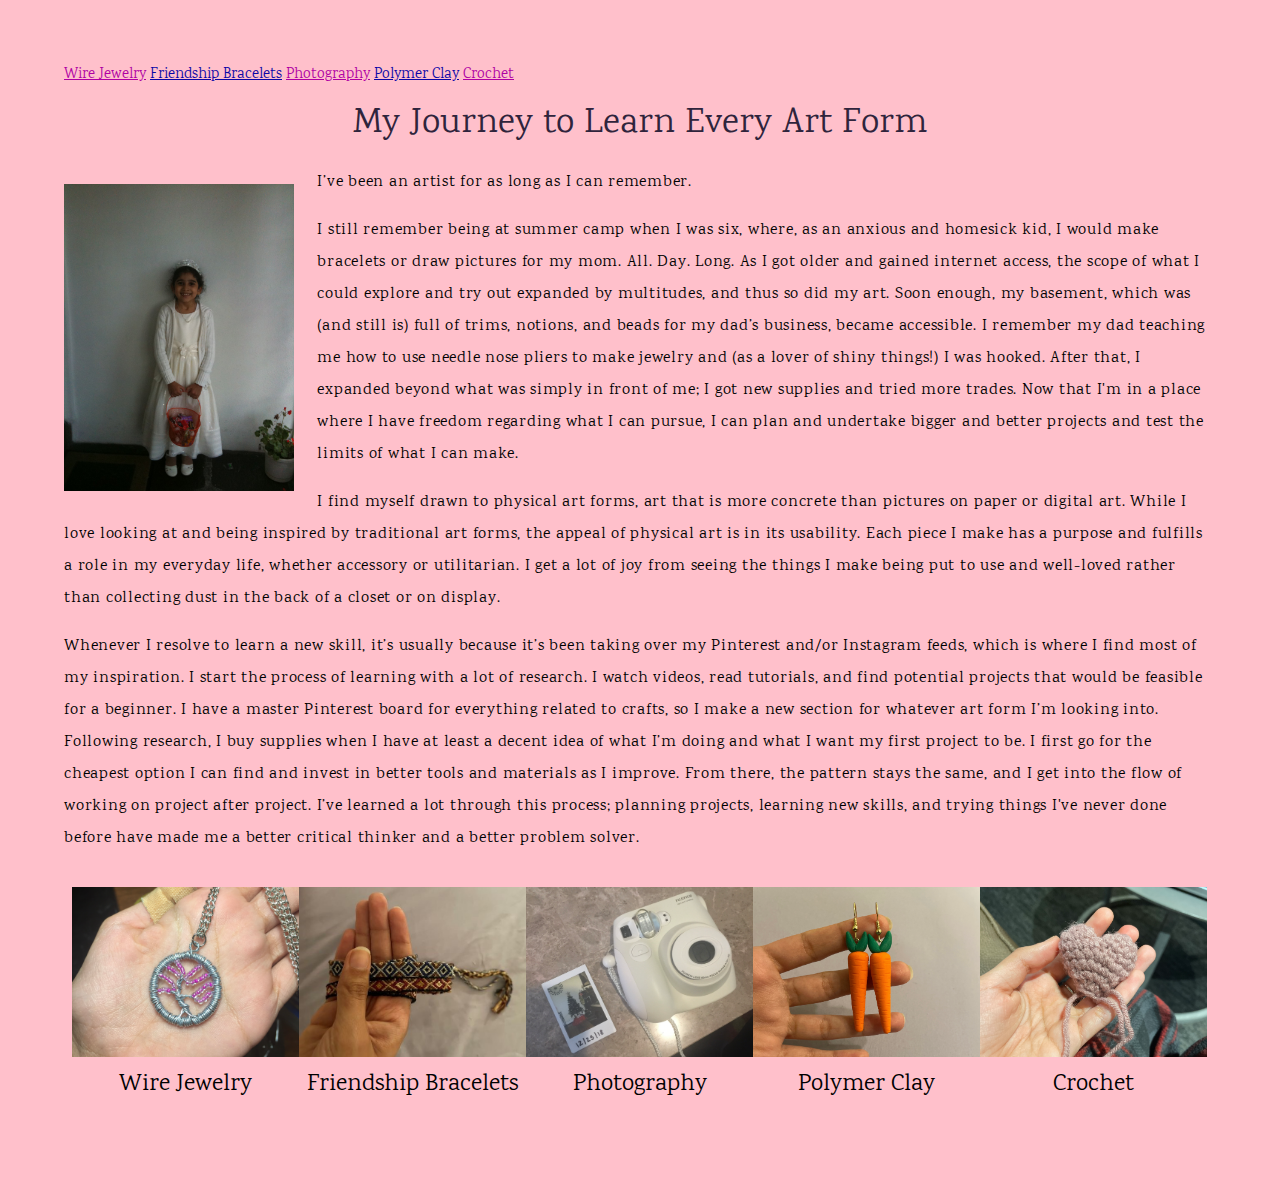
<file: index.html>
<!DOCTYPE html>
<html>
<!-- Template adapted from MDN's example at https://mdn.github.io/beginner-html-site-styled/ -->

<head>
    <meta charset="utf-8">
    <title>My Journey to Learn Every Art Form</title>
    <meta name="viewport" content="width=device-width, initial-scale=1">
    <link href = "stylesheets/style.css" rel = "stylesheet" type = "text/css">
    <link href = "stylesheets/w3.css" rel = "stylesheet" type = "text/css">
    <link rel="stylesheet" href="https://fonts.googleapis.com/css?family=Karma">
   
</head>

<div class="topnav">
  <a class = "nav1" href="wire_jewelry.html">Wire Jewelry</a>
  <a class = "nav2" href="friendship_bracelet.html">Friendship Bracelets</a>
  <a class = "nav1" href="photography.html">Photography</a>
  <a class = "nav2" href="polymer_clay.html">Polymer Clay</a>
  <a class = "nav1" href="crochet.html">Crochet</a>
</div>

<body>
    <h1>My Journey to Learn Every Art Form</h1>

    <img class = "img_left" ALIGN = "left" src="images/baby_picture.jpg" alt="six year old me">

    <p>I’ve been an artist for as long as I can remember.</p>

    <p>I still remember being at summer camp when I was six, where, as an anxious and homesick kid, I would make bracelets or draw pictures for my mom. All. Day. Long. As I got older and gained internet access, the scope of what I could explore and try out expanded by multitudes, and thus so did my art. Soon enough, my basement, which was (and still is) full of trims, notions, and beads for my dad’s business, became accessible. I remember my dad teaching me how to use needle nose pliers to make jewelry and (as a lover of shiny things!) I was hooked. After that, I expanded beyond what was simply in front of me; I got new supplies and tried more trades. Now that I'm in a place where I have freedom regarding what I can pursue, I can plan and undertake bigger and better projects and test the limits of what I can make.</p>

    <p>I find myself drawn to physical art forms, art that is more concrete than pictures on paper or digital art. While I love looking at and being inspired by traditional art forms, the appeal of physical art is in its usability. Each piece I make has a purpose and fulfills a role in my everyday life, whether accessory or utilitarian. I get a lot of joy from seeing the things I make being put to use and well-loved rather than collecting dust in the back of a closet or on display. </p>
    
    <p> Whenever I resolve to learn a new skill, it’s usually because it’s been taking over my Pinterest and/or Instagram feeds, which is where I find most of my inspiration. I start the process of learning with a lot of research. I watch videos, read tutorials, and find potential projects that would be feasible for a beginner. I have a master Pinterest board for everything related to crafts, so I make a new section for whatever art form I’m looking into. Following research, I buy supplies when I have at least a decent idea of what I’m doing and what I want my first project to be. I first go for the cheapest option I can find and invest in better tools and materials as I improve. From there, the pattern stays the same, and I get into the flow of working on project after project. I’ve learned a lot through this process; planning projects, learning new skills, and trying things I've never done before have made me a better critical thinker and a better problem solver.</p>

    <div class="w3-row-padding w3-padding-16 w3-center" id="food">

      <a href="wire_jewelry.html">
        <div class="w3-quarter">
          <img src="/images/tree_of_life.jpg" alt="Wire Jewelry" style="width:100%">
          <h3>Wire Jewelry</h3>
        </div>
      </a>
    
      <a href="friendship_bracelet.html">
      <div class="w3-quarter">
        <img src="/images/necklaces.jpg" alt="Friendship Bracelets" style="width:100%">
        <h3>Friendship Bracelets</h3>
      </div>
    </a>

    <a href="photography.html">
      <div class="w3-quarter">
        <img src="/images/polaroid.jpg" alt="Photography" style="width:100%">
        <h3>Photography</h3>
      </div>
    </a>

    <a href="polymer_clay.html">
      <div class="w3-quarter">
        <img src="/images/carrot_earrings.jpg" alt="Polymer Clay" style="width:100%">
        <h3>Polymer Clay</h3>
      </div>
    </a>

    <a href="crochet.html">
      <div class="w3-quarter">
        <img src="/images/crochet_heart.jpg" alt="Crochet" style="width:100%">
        <h3>Crochet</h3>
      </div>
    </a>

  </div>

</body>

</html>
</file>
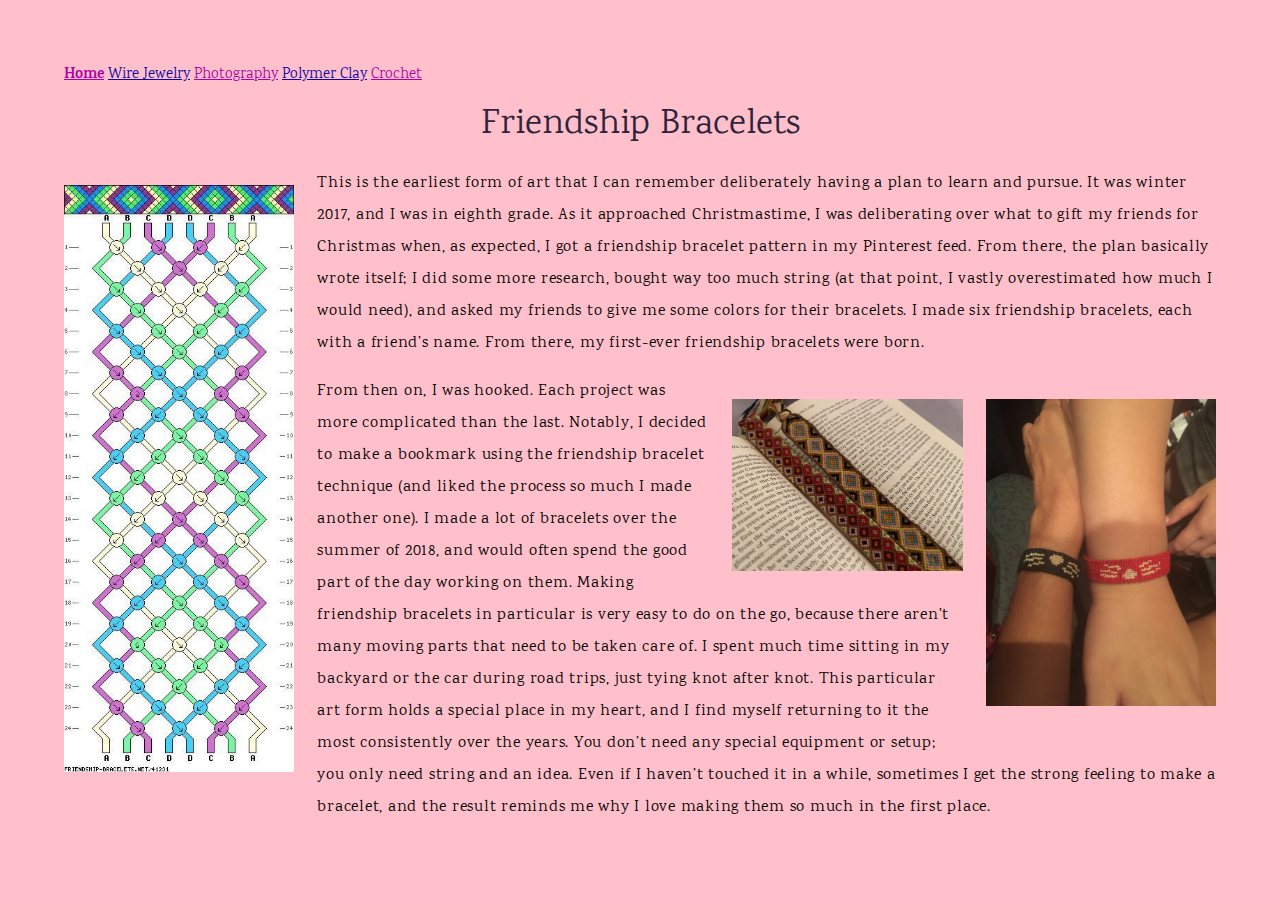
<file: friendship_bracelet.html>
<!DOCTYPE html>
<html>
<!-- Template adapted from MDN's example at https://mdn.github.io/beginner-html-site-styled/ -->

<head>
    <meta charset="utf-8">
    <title>Friendship Bracelets</title>
    <meta name="viewport" content="width=device-width, initial-scale=1">
    <link href = "stylesheets/style.css" rel = "stylesheet" type = "text/css">
    <link href = "stylesheets/w3.css" rel = "stylesheet" type = "text/css">
    <link rel="stylesheet" href="https://fonts.googleapis.com/css?family=Karma">
   
</head>

<div class="topnav">
    <a class="active nav1" href="index.html">Home</a>
    <a class = "nav2" href="wire_jewelry.html">Wire Jewelry</a>
    <a class = "nav1" href="photography.html">Photography</a>
    <a class = "nav2" href="polymer_clay.html">Polymer Clay</a>
    <a class = "nav1" href="crochet.html">Crochet</a>
  </div>

<body>
    <h1>Friendship Bracelets</h1> <!-- kasuni -->

    <img class = "img_left" ALIGN = "left" src="images/bracelet_pattern.jpg" alt="pattern" title="a bracelet pattern">

    <p>This is the earliest form of art that I can remember deliberately having a plan to learn and pursue. It was winter 2017, and I was in eighth grade. As it approached Christmastime, I was deliberating over what to gift my friends for Christmas when, as expected, I got a friendship bracelet pattern in my Pinterest feed. From there, the plan basically wrote itself; I did some more research, bought way too much string (at that point, I vastly overestimated how much I would need), and asked my friends to give me some colors for their bracelets. I made six friendship bracelets, each with a friend’s name. From there, my first-ever friendship bracelets were born. </p>

    <img class = "img_right" ALIGN = "right" src="images/second_bracelet.jpg" alt="the second project" title="the second project I did">

    <img class = "img_right" ALIGN = "right" src="images/bookmarks.jpg" alt="bookmarks" title="bookmarks">

    <p>From then on, I was hooked. Each project was more complicated than the last. Notably, I decided to make a bookmark using the friendship bracelet technique (and liked the process so much I made another one). I made a lot of bracelets over the summer of 2018, and would often spend the good part of the day working on them. Making friendship bracelets in particular is very easy to do on the go, because there aren't many moving parts that need to be taken care of. I spent much time sitting in my backyard or the car during road trips, just tying knot after knot. This particular art form holds a special place in my heart, and I find myself returning to it the most consistently over the years. You don’t need any special equipment or setup; you only need string and an idea. Even if I haven’t touched it in a while, sometimes I get the strong feeling to make a bracelet, and the result reminds me why I love making them so much in the first place.</p>

    

</body>

</html>
</file>
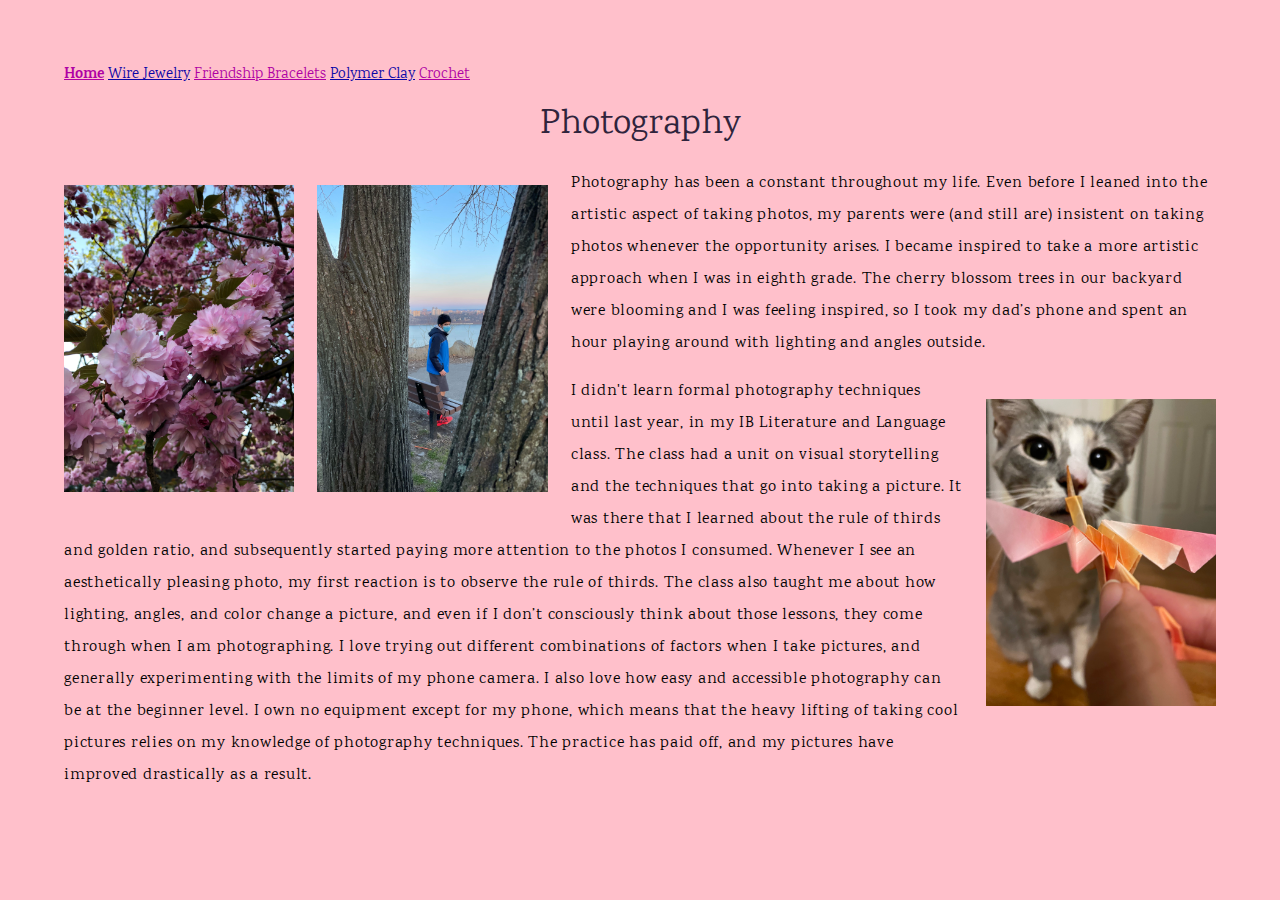
<file: photography.html>
<!DOCTYPE html>
<html>
<!-- Template adapted from MDN's example at https://mdn.github.io/beginner-html-site-styled/ -->

<head>
    <meta charset="utf-8">
    <title>Photography</title>
    <meta name="viewport" content="width=device-width, initial-scale=1">
    <link href = "stylesheets/style.css" rel = "stylesheet" type = "text/css">
    <link href = "stylesheets/w3.css" rel = "stylesheet" type = "text/css">
    <link rel="stylesheet" href="https://fonts.googleapis.com/css?family=Karma">
   
</head>

<div class="topnav">
    <a class="active nav1" href="index.html">Home</a>
    <a class = "nav2" href="wire_jewelry.html">Wire Jewelry</a>
    <a class = "nav1" href="friendship_bracelet.html">Friendship Bracelets</a>
    <a class = "nav2" href="polymer_clay.html">Polymer Clay</a>
    <a class = "nav1" href="crochet.html">Crochet</a>
  </div>

<body>
    <h1>Photography</h1>

    <img class = "img_left" ALIGN = "left" src="images/cherry_blossom.jpg" alt="cherry blossom" title="cherry blossom">

    <img class = "img_left" ALIGN = "left" src="images/ronit.jpg" alt="lil bro" title="a picture of my brother I took for my Lit class">

    <p>Photography has been a constant throughout my life. Even before I leaned into the artistic aspect of taking photos, my parents were (and still are) insistent on taking photos whenever the opportunity arises. I became inspired to take a more artistic approach when I was in eighth grade. The cherry blossom trees in our backyard were blooming and I was feeling inspired, so I took my dad’s phone and spent an hour playing around with lighting and angles outside.</p>
    
    <img class = "img_right" ALIGN = "right" src="images/cat.jpg" alt="cat" title="my cat!">

    <p>I didn't learn formal photography techniques until last year, in my IB Literature and Language class. The class had a unit on visual storytelling and the techniques that go into taking a picture. It was there that I learned about the rule of thirds and golden ratio, and subsequently started paying more attention to the photos I consumed. Whenever I see an aesthetically pleasing photo, my first reaction is to observe the rule of thirds. The class also taught me about how lighting, angles, and color change a picture, and even if I don’t consciously think about those lessons, they come through when I am photographing. I love trying out different combinations of factors when I take pictures, and generally experimenting with the limits of my phone camera. I also love how easy and accessible photography can be at the beginner level. I own no equipment except for my phone, which means that the heavy lifting of taking cool pictures relies on my knowledge of photography techniques. The practice has paid off, and my pictures have improved drastically as a result.</p>

    

</body>

</html>
</file>
<file: stylesheets/style.css>
html {
    background-color: #FFC0CB;
    font-family: "Karma", sans-serif;
    margin: 5%;
}

h1 {
    font-size: 60px; 
    text-align: center;
    color: #2f243c;
}
img{
    display: block;
    width: 70%;
    height: auto;
    margin: 0 auto;
}
p, li {
    font-size: 16px;
    line-height: 2;
    letter-spacing: 0.75px
}

.list {
    margin-left: 5px;
    padding: 10px;
}

.img_left {
    width: 20%;
    height: auto;
    margin-right: 2%;
    margin-top: 2%;
    margin-bottom: 2%;
}

.img_right {
    width: 20%;
    height: auto;
    margin-left: 2%;
    margin-top: 2%;
    margin-bottom: 2%;
}

.active {
    font-weight: bold;
}

.nav1 {
    color: #af00a4
}

.nav2 {
    color: #0a05a7
}
</file>
